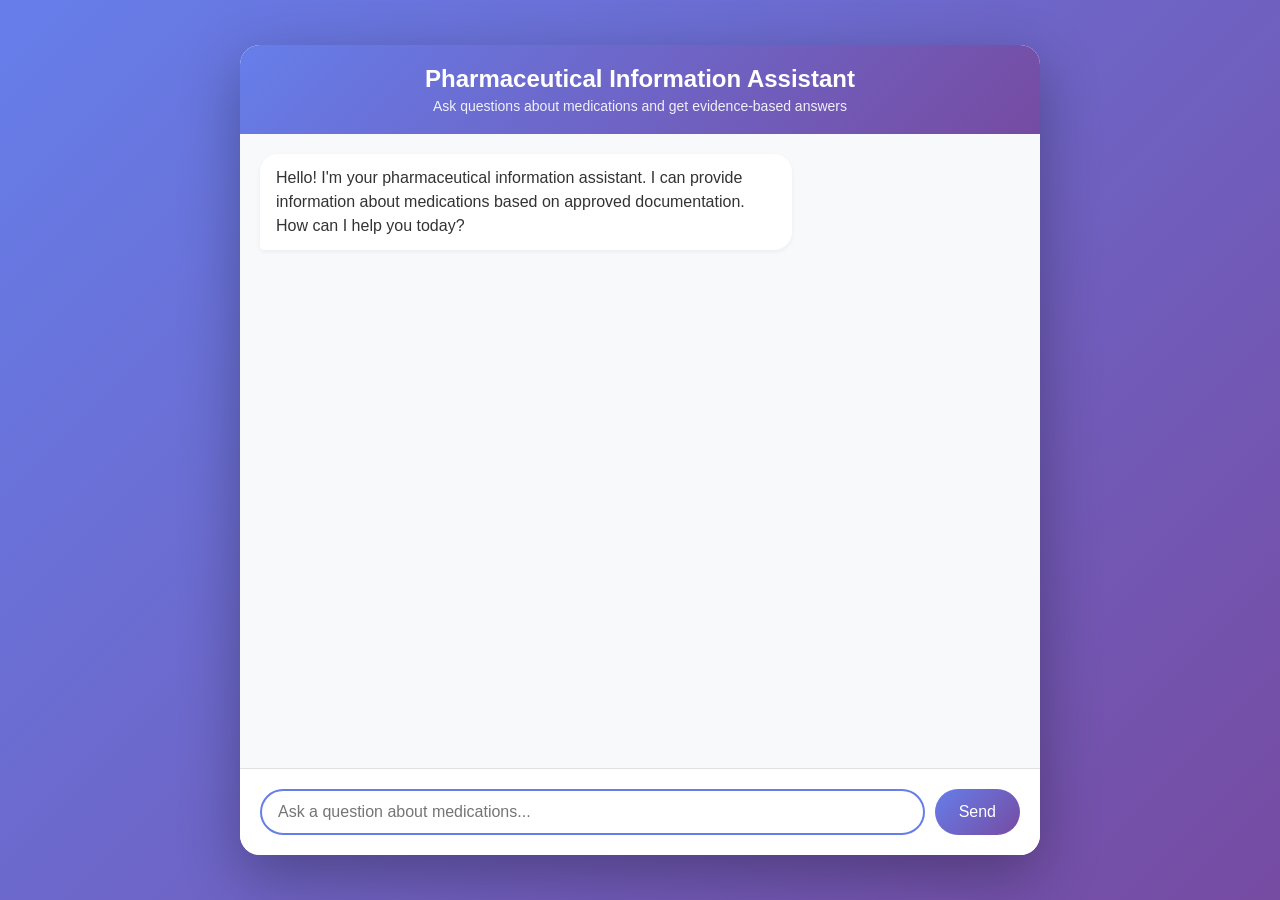
<file: frontend/index.html>
<!DOCTYPE html>
<html lang="en">
<head>
    <meta charset="UTF-8">
    <meta name="viewport" content="width=device-width, initial-scale=1.0">
    <title>Pharmaceutical Assistant</title>
    <link rel="stylesheet" href="style.css">
</head>
<body>
    <div class="container">
        <div class="header">
            <h1>Pharmaceutical Information Assistant</h1>
            <p>Ask questions about medications and get evidence-based answers</p>
        </div>
        
        <div class="chat-container" id="chatContainer">
            <div class="message assistant">
                <div class="message-content">
                    Hello! I'm your pharmaceutical information assistant. I can provide information about medications based on approved documentation. How can I help you today?
                </div>
            </div>
        </div>

        <div class="loading" id="loading">
            <div class="loading-dots">
                <div class="loading-dot"></div>
                <div class="loading-dot"></div>
                <div class="loading-dot"></div>
            </div>
        </div>

        <div class="error-message" id="errorMessage"></div>
        
        <div class="input-container">
            <div class="input-wrapper">
                <input 
                    type="text" 
                    id="userInput" 
                    placeholder="Ask a question about medications..."
                    autocomplete="off"
                />
            </div>
            <button id="sendButton">Send</button>
        </div>
    </div>

    <script src="app.js"></script>
</body>
</html>
</file>
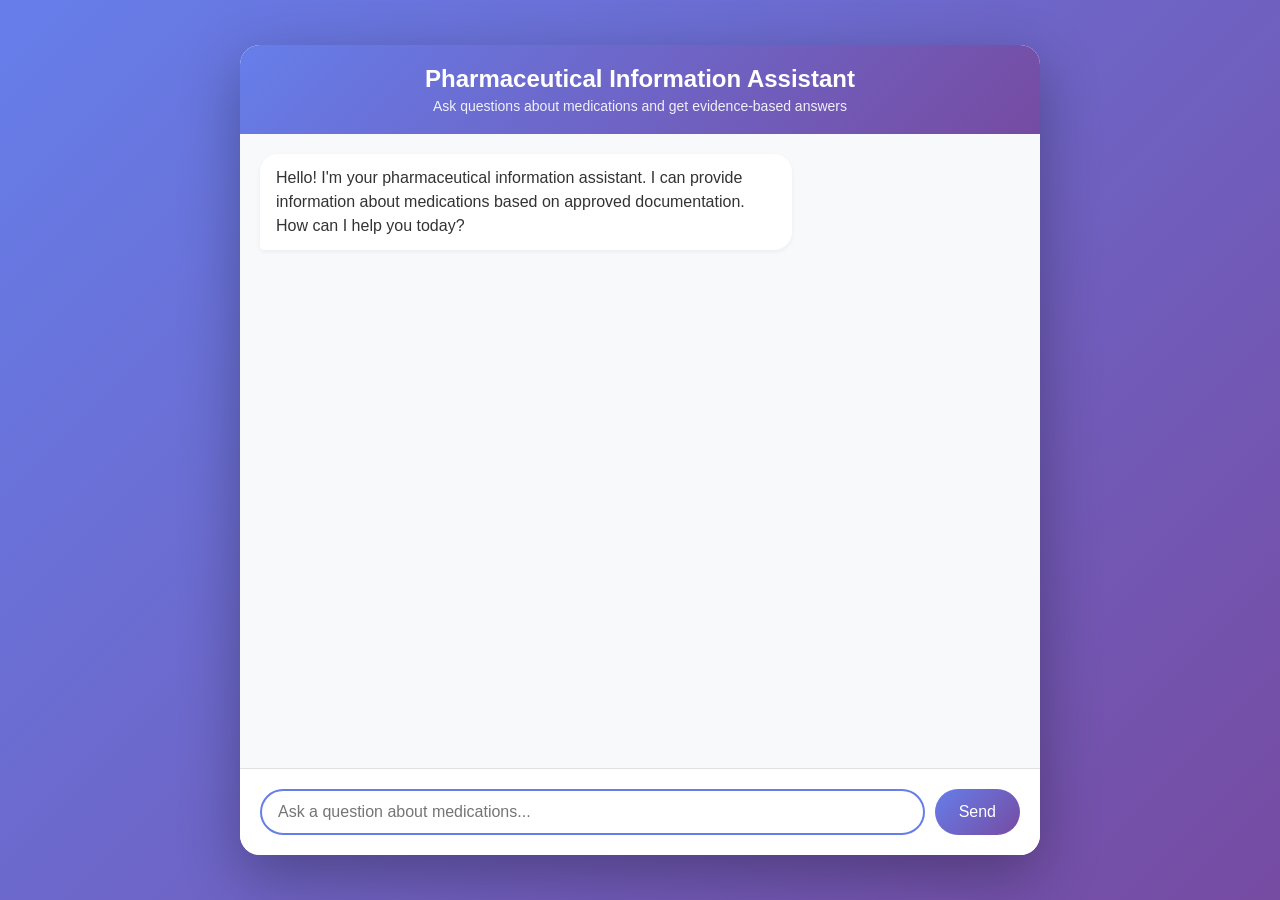
<file: static/index.html>
<!DOCTYPE html>
<html lang="en">
<head>
    <meta charset="UTF-8">
    <meta name="viewport" content="width=device-width, initial-scale=1.0">
    <title>Pharmaceutical Assistant</title>
    <style>
        * {
            margin: 0;
            padding: 0;
            box-sizing: border-box;
        }

        body {
            font-family: -apple-system, BlinkMacSystemFont, 'Segoe UI', Roboto, 'Helvetica Neue', Arial, sans-serif;
            background: linear-gradient(135deg, #667eea 0%, #764ba2 100%);
            height: 100vh;
            display: flex;
            align-items: center;
            justify-content: center;
        }

        .container {
            width: 100%;
            max-width: 800px;
            height: 90vh;
            background: white;
            border-radius: 20px;
            box-shadow: 0 20px 60px rgba(0, 0, 0, 0.3);
            display: flex;
            flex-direction: column;
            overflow: hidden;
        }

        .header {
            background: linear-gradient(135deg, #667eea 0%, #764ba2 100%);
            color: white;
            padding: 20px;
            text-align: center;
            box-shadow: 0 2px 10px rgba(0, 0, 0, 0.1);
        }

        .header h1 {
            font-size: 24px;
            font-weight: 600;
            margin-bottom: 5px;
        }

        .header p {
            font-size: 14px;
            opacity: 0.9;
        }

        .chat-container {
            flex: 1;
            overflow-y: auto;
            padding: 20px;
            background: #f8f9fa;
        }

        .message {
            margin-bottom: 20px;
            animation: fadeIn 0.3s ease-in;
        }

        @keyframes fadeIn {
            from {
                opacity: 0;
                transform: translateY(10px);
            }
            to {
                opacity: 1;
                transform: translateY(0);
            }
        }

        .message.user {
            display: flex;
            justify-content: flex-end;
        }

        .message.assistant {
            display: flex;
            justify-content: flex-start;
        }

        .message-content {
            max-width: 70%;
            padding: 12px 16px;
            border-radius: 18px;
            word-wrap: break-word;
            line-height: 1.5;
        }

        .message.user .message-content {
            background: linear-gradient(135deg, #667eea 0%, #764ba2 100%);
            color: white;
            border-bottom-right-radius: 4px;
        }

        .message.assistant .message-content {
            background: white;
            color: #333;
            border-bottom-left-radius: 4px;
            box-shadow: 0 2px 5px rgba(0, 0, 0, 0.05);
        }

        .input-container {
            padding: 20px;
            background: white;
            border-top: 1px solid #e0e0e0;
            display: flex;
            gap: 10px;
        }

        .input-wrapper {
            flex: 1;
            position: relative;
        }

        #userInput {
            width: 100%;
            padding: 12px 16px;
            border: 2px solid #e0e0e0;
            border-radius: 25px;
            font-size: 16px;
            outline: none;
            transition: border-color 0.3s;
        }

        #userInput:focus {
            border-color: #667eea;
        }

        #sendButton {
            padding: 12px 24px;
            background: linear-gradient(135deg, #667eea 0%, #764ba2 100%);
            color: white;
            border: none;
            border-radius: 25px;
            cursor: pointer;
            font-size: 16px;
            font-weight: 500;
            transition: transform 0.2s, box-shadow 0.2s;
        }

        #sendButton:hover:not(:disabled) {
            transform: translateY(-2px);
            box-shadow: 0 5px 15px rgba(102, 126, 234, 0.4);
        }

        #sendButton:disabled {
            opacity: 0.6;
            cursor: not-allowed;
        }

        .loading {
            display: none;
            padding: 20px;
            text-align: center;
        }

        .loading.active {
            display: block;
        }

        .loading-dots {
            display: inline-flex;
            gap: 4px;
        }

        .loading-dot {
            width: 8px;
            height: 8px;
            background: #667eea;
            border-radius: 50%;
            animation: bounce 1.4s ease-in-out infinite;
        }

        .loading-dot:nth-child(2) {
            animation-delay: 0.2s;
        }

        .loading-dot:nth-child(3) {
            animation-delay: 0.4s;
        }

        @keyframes bounce {
            0%, 60%, 100% {
                transform: translateY(0);
            }
            30% {
                transform: translateY(-10px);
            }
        }

        .error-message {
            background: #fee;
            color: #c33;
            padding: 10px;
            border-radius: 8px;
            margin-bottom: 10px;
            display: none;
        }

        .error-message.active {
            display: block;
        }

        .safety-note {
            background: #fff3cd;
            border-left: 4px solid #ffc107;
            padding: 10px;
            margin-top: 10px;
            border-radius: 4px;
            font-size: 14px;
        }

        .metadata {
            margin-top: 10px;
            padding-top: 10px;
            border-top: 1px solid #e0e0e0;
            font-size: 12px;
            color: #666;
        }

        .metadata-item {
            display: inline-block;
            margin-right: 15px;
        }

        .metadata-label {
            font-weight: 600;
        }

        @media (max-width: 768px) {
            .container {
                height: 100vh;
                border-radius: 0;
                max-width: 100%;
            }
            
            .message-content {
                max-width: 85%;
            }
        }
    </style>
</head>
<body>
    <div class="container">
        <div class="header">
            <h1>Pharmaceutical Information Assistant</h1>
            <p>Ask questions about medications and get evidence-based answers</p>
        </div>
        
        <div class="chat-container" id="chatContainer">
            <div class="message assistant">
                <div class="message-content">
                    Hello! I'm your pharmaceutical information assistant. I can provide information about medications based on approved documentation. How can I help you today?
                </div>
            </div>
        </div>

        <div class="loading" id="loading">
            <div class="loading-dots">
                <div class="loading-dot"></div>
                <div class="loading-dot"></div>
                <div class="loading-dot"></div>
            </div>
        </div>

        <div class="error-message" id="errorMessage"></div>
        
        <div class="input-container">
            <div class="input-wrapper">
                <input 
                    type="text" 
                    id="userInput" 
                    placeholder="Ask a question about medications..."
                    autocomplete="off"
                />
            </div>
            <button id="sendButton">Send</button>
        </div>
    </div>

    <script>
        // Chat management
        const chatContainer = document.getElementById('chatContainer');
        const userInput = document.getElementById('userInput');
        const sendButton = document.getElementById('sendButton');
        const loading = document.getElementById('loading');
        const errorMessage = document.getElementById('errorMessage');
        
        // Store conversation history
        let conversationHistory = [];

        // Send message function
        async function sendMessage() {
            const message = userInput.value.trim();
            if (!message) return;

            // Disable input
            userInput.disabled = true;
            sendButton.disabled = true;
            errorMessage.classList.remove('active');

            // Add user message to UI
            addMessageToChat('user', message);
            
            // Clear input
            userInput.value = '';

            // Show loading
            loading.classList.add('active');

            try {
                // Make API call
                const response = await fetch('/api/chat', {
                    method: 'POST',
                    headers: {
                        'Content-Type': 'application/json',
                    },
                    body: JSON.stringify({
                        text: message,
                        history: conversationHistory
                    })
                });

                if (!response.ok) {
                    throw new Error(`HTTP error! status: ${response.status}`);
                }

                const data = await response.json();
                
                if (data.error) {
                    throw new Error(data.error);
                }

                // Add assistant response to UI
                addMessageToChat('assistant', data.response_text, data);
                
                // Update conversation history
                conversationHistory.push(
                    { role: 'user', content: message },
                    { role: 'assistant', content: data.response_text }
                );
                
                // Keep history limited to last 10 exchanges
                if (conversationHistory.length > 20) {
                    conversationHistory = conversationHistory.slice(-20);
                }

            } catch (error) {
                console.error('Error:', error);
                showError('Sorry, there was an error processing your request. Please try again.');
            } finally {
                // Hide loading
                loading.classList.remove('active');
                
                // Re-enable input
                userInput.disabled = false;
                sendButton.disabled = false;
                userInput.focus();
            }
        }

        // Add message to chat UI
        function addMessageToChat(role, content, metadata = null) {
            const messageDiv = document.createElement('div');
            messageDiv.className = `message ${role}`;
            
            const contentDiv = document.createElement('div');
            contentDiv.className = 'message-content';
            
            // Parse content for safety notes
            const safetyNotePattern = /\*\*Safety note:\*\* (.+)/;
            const match = content.match(safetyNotePattern);
            
            if (match) {
                // Split content and safety note
                const mainContent = content.replace(match[0], '').trim();
                contentDiv.innerHTML = formatMessage(mainContent);
                
                // Add safety note
                const safetyNote = document.createElement('div');
                safetyNote.className = 'safety-note';
                safetyNote.textContent = match[1];
                contentDiv.appendChild(safetyNote);
            } else {
                contentDiv.innerHTML = formatMessage(content);
            }
            
            // Add metadata if assistant message with data
            if (role === 'assistant' && metadata && metadata.safety_labels) {
                const metadataDiv = document.createElement('div');
                metadataDiv.className = 'metadata';
                
                // Show relevant safety labels
                const labels = metadata.safety_labels;
                const relevantLabels = [];
                
                if (labels.grounded) {
                    relevantLabels.push('<span class="metadata-item"><span class="metadata-label">✓</span> Grounded</span>');
                }
                if (labels.medical_advice) {
                    relevantLabels.push('<span class="metadata-item"><span class="metadata-label">⚕</span> Medical Advice Detected</span>');
                }
                if (labels.adverse_event) {
                    relevantLabels.push('<span class="metadata-item"><span class="metadata-label">⚠</span> AE Report</span>');
                }
                
                if (relevantLabels.length > 0) {
                    metadataDiv.innerHTML = relevantLabels.join('');
                    contentDiv.appendChild(metadataDiv);
                }
            }
            
            messageDiv.appendChild(contentDiv);
            chatContainer.appendChild(messageDiv);
            
            // Scroll to bottom
            chatContainer.scrollTop = chatContainer.scrollHeight;
        }

        // Format message content
        function formatMessage(text) {
            // Convert markdown-like formatting
            text = text.replace(/\*\*(.+?)\*\*/g, '<strong>$1</strong>');
            text = text.replace(/\n\n/g, '</p><p>');
            text = text.replace(/\n/g, '<br>');
            
            // Wrap in paragraph tags if not already
            if (!text.startsWith('<p>')) {
                text = '<p>' + text + '</p>';
            }
            
            return text;
        }

        // Show error message
        function showError(message) {
            errorMessage.textContent = message;
            errorMessage.classList.add('active');
            setTimeout(() => {
                errorMessage.classList.remove('active');
            }, 5000);
        }

        // Event listeners
        sendButton.addEventListener('click', sendMessage);
        
        userInput.addEventListener('keypress', (e) => {
            if (e.key === 'Enter' && !e.shiftKey) {
                e.preventDefault();
                sendMessage();
            }
        });

        // Focus input on load
        userInput.focus();
    </script>
</body>
</html>
</file>
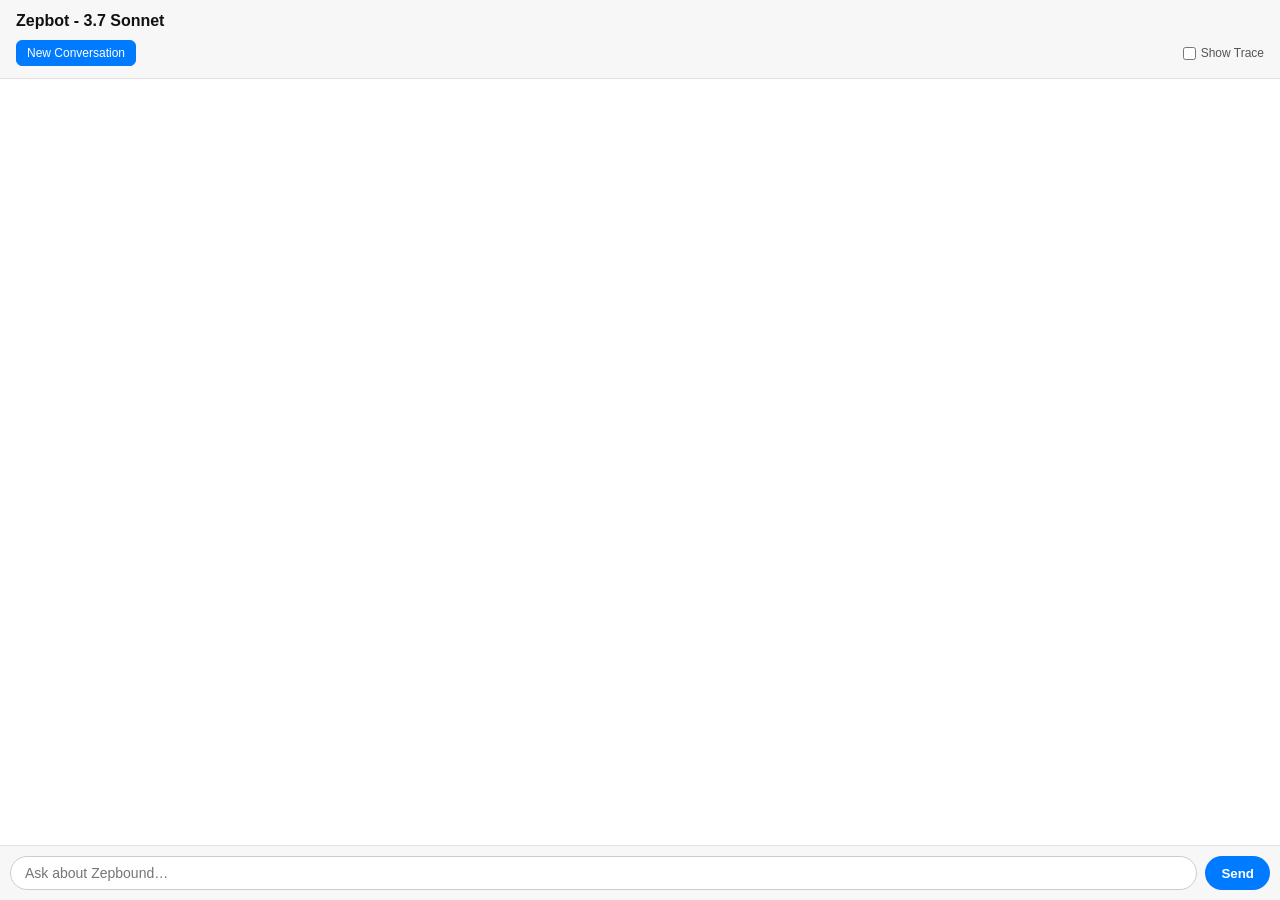
<file: extension/sidepanel/sidepanel.html>
<!-- extension/sidepanel/sidepanel.html -->
<!DOCTYPE html>
<html>
<head>
    <title>Zepbot Assistant</title>
    <link rel="stylesheet" href="sidepanel.css">
</head>
<body>
    <div class="header">
        <h1>Zepbot - 3.7 Sonnet</h1>
        <div class="controls">
            <button id="new-conversation-btn" title="Start a new chat session">New Conversation</button>
            <div class="trace-toggle">
                <input type="checkbox" id="show-trace-checkbox">
                <label for="show-trace-checkbox">Show Trace</label>
            </div>
        </div>
    </div>

    <div id="chat-container">
        <!-- Chat messages will be dynamically inserted here -->
    </div>

    <div id="thinking-indicator" class="hidden">
        <div class="spinner"></div>
        <span>Thinking...</span>
    </div>

    <form id="chat-form">
        <input type="text" id="chat-input" placeholder="Ask about Zepbound…" autocomplete="off" required>
        <button type="submit" title="Send message">Send</button>
    </form>

    <script src="sidepanel.js"></script>
</body>
</html>
</file>
<file: frontend/style.css>
* {
    margin: 0;
    padding: 0;
    box-sizing: border-box;
}

body {
    font-family: -apple-system, BlinkMacSystemFont, 'Segoe UI', Roboto, 'Helvetica Neue', Arial, sans-serif;
    background: linear-gradient(135deg, #667eea 0%, #764ba2 100%);
    height: 100vh;
    display: flex;
    align-items: center;
    justify-content: center;
}

.container {
    width: 100%;
    max-width: 800px;
    height: 90vh;
    background: white;
    border-radius: 20px;
    box-shadow: 0 20px 60px rgba(0, 0, 0, 0.3);
    display: flex;
    flex-direction: column;
    overflow: hidden;
}

.header {
    background: linear-gradient(135deg, #667eea 0%, #764ba2 100%);
    color: white;
    padding: 20px;
    text-align: center;
    box-shadow: 0 2px 10px rgba(0, 0, 0, 0.1);
}

.header h1 {
    font-size: 24px;
    font-weight: 600;
    margin-bottom: 5px;
}

.header p {
    font-size: 14px;
    opacity: 0.9;
}

.chat-container {
    flex: 1;
    overflow-y: auto;
    padding: 20px;
    background: #f8f9fa;
}

.message {
    margin-bottom: 20px;
    animation: fadeIn 0.3s ease-in;
}

@keyframes fadeIn {
    from {
        opacity: 0;
        transform: translateY(10px);
    }
    to {
        opacity: 1;
        transform: translateY(0);
    }
}

.message.user {
    display: flex;
    justify-content: flex-end;
}

.message.assistant {
    display: flex;
    justify-content: flex-start;
}

.message-content {
    max-width: 70%;
    padding: 12px 16px;
    border-radius: 18px;
    word-wrap: break-word;
    line-height: 1.5;
}

.message.user .message-content {
    background: linear-gradient(135deg, #667eea 0%, #764ba2 100%);
    color: white;
    border-bottom-right-radius: 4px;
}

.message.assistant .message-content {
    background: white;
    color: #333;
    border-bottom-left-radius: 4px;
    box-shadow: 0 2px 5px rgba(0, 0, 0, 0.05);
}

.message-content p {
    margin-bottom: 10px;
}

.message-content p:last-child {
    margin-bottom: 0;
}

.message-content ul {
    margin: 10px 0;
    padding-left: 20px;
}

.message-content li {
    margin-bottom: 5px;
}

.message-content strong {
    font-weight: 600;
}

.safety-note {
    background: #fff3cd;
    border-left: 4px solid #ffc107;
    padding: 10px;
    margin-top: 10px;
    border-radius: 4px;
    font-size: 14px;
    color: #856404;
}

.metadata {
    margin-top: 10px;
    padding-top: 10px;
    border-top: 1px solid #e0e0e0;
    font-size: 12px;
    color: #666;
}

.metadata-item {
    display: inline-block;
    margin-right: 15px;
}

.metadata-label {
    font-weight: 600;
}

.input-container {
    padding: 20px;
    background: white;
    border-top: 1px solid #e0e0e0;
    display: flex;
    gap: 10px;
}

.input-wrapper {
    flex: 1;
    position: relative;
}

#userInput {
    width: 100%;
    padding: 12px 16px;
    border: 2px solid #e0e0e0;
    border-radius: 25px;
    font-size: 16px;
    outline: none;
    transition: border-color 0.3s;
}

#userInput:focus {
    border-color: #667eea;
}

#sendButton {
    padding: 12px 24px;
    background: linear-gradient(135deg, #667eea 0%, #764ba2 100%);
    color: white;
    border: none;
    border-radius: 25px;
    cursor: pointer;
    font-size: 16px;
    font-weight: 500;
    transition: transform 0.2s, box-shadow 0.2s;
}

#sendButton:hover:not(:disabled) {
    transform: translateY(-2px);
    box-shadow: 0 5px 15px rgba(102, 126, 234, 0.4);
}

#sendButton:disabled {
    opacity: 0.6;
    cursor: not-allowed;
}

.loading {
    display: none;
    padding: 20px;
    text-align: center;
}

.loading.active {
    display: block;
}

.loading-dots {
    display: inline-flex;
    gap: 4px;
}

.loading-dot {
    width: 8px;
    height: 8px;
    background: #667eea;
    border-radius: 50%;
    animation: bounce 1.4s ease-in-out infinite;
}

.loading-dot:nth-child(2) {
    animation-delay: 0.2s;
}

.loading-dot:nth-child(3) {
    animation-delay: 0.4s;
}

@keyframes bounce {
    0%, 60%, 100% {
        transform: translateY(0);
    }
    30% {
        transform: translateY(-10px);
    }
}

.error-message {
    background: #fee;
    color: #c33;
    padding: 10px;
    border-radius: 8px;
    margin-bottom: 10px;
    display: none;
    position: absolute;
    bottom: 100px;
    left: 20px;
    right: 20px;
    z-index: 1000;
}

.error-message.active {
    display: block;
}

/* Scrollbar styling */
.chat-container::-webkit-scrollbar {
    width: 6px;
}

.chat-container::-webkit-scrollbar-track {
    background: #f1f1f1;
}

.chat-container::-webkit-scrollbar-thumb {
    background: #888;
    border-radius: 3px;
}

.chat-container::-webkit-scrollbar-thumb:hover {
    background: #555;
}

/* Mobile responsive */
@media (max-width: 768px) {
    .container {
        height: 100vh;
        border-radius: 0;
        max-width: 100%;
    }
    
    .message-content {
        max-width: 85%;
    }
    
    .header h1 {
        font-size: 20px;
    }
    
    #userInput, #sendButton {
        font-size: 14px;
    }
}
</file>
<file: extension/sidepanel/sidepanel.css>
/* extension/sidepanel/sidepanel.css */
body, html {
    height: 100%;
    margin: 0;
    font-family: -apple-system, BlinkMacSystemFont, "Segoe UI", Roboto, Helvetica, Arial, sans-serif;
    background-color: #ffffff;
    display: flex;
    flex-direction: column;
}

/* Header and Controls */
.header {
    padding: 12px 16px;
    background-color: #f7f7f7;
    border-bottom: 1px solid #e0e0e0;
    flex-shrink: 0;
}
.header h1 {
    font-size: 16px;
    margin: 0 0 10px 0;
    color: #111;
}
.controls {
    display: flex;
    align-items: center;
    gap: 10px;
}
.controls button {
    font-size: 12px;
    padding: 5px 10px;
    border-radius: 6px;
    cursor: pointer;
    border: 1px solid #ccc;
    background-color: #fff;
}
.controls button:hover {
    background-color: #f0f0f0;
}
.controls button#new-conversation-btn {
    background-color: #007bff;
    color: white;
    border-color: #007bff;
}
.controls button#new-conversation-btn:hover {
    background-color: #0069d9;
}
.trace-toggle {
    display: flex;
    align-items: center;
    font-size: 12px;
    color: #555;
    margin-left: auto;
    cursor: pointer;
}
.trace-toggle input {
    margin-right: 5px;
    cursor: pointer;
}

/* Chat Message Container */
#chat-container {
    flex-grow: 1;
    overflow-y: auto;
    padding: 16px;
    display: flex;
    flex-direction: column;
    gap: 12px;
}
.chat-message {
    padding: 10px 14px;
    border-radius: 18px;
    max-width: 85%;
    line-height: 1.5;
    font-size: 14px;
    word-wrap: break-word;
}
.chat-message.user {
    background-color: #007bff;
    color: white;
    align-self: flex-end;
    border-bottom-right-radius: 4px;
}
.chat-message.assistant {
    background-color: #f0f0f0;
    color: #222;
    align-self: flex-start;
    border-bottom-left-radius: 4px;
}
.chat-message p {
    margin: 0;
}
.safety-caption {
    font-size: 11px;
    font-family: monospace;
    color: #888;
    margin-top: 12px;
    padding-top: 8px;
    border-top: 1px solid #e0e0e0;
}
details { /* Trace Expander */
    margin-top: 12px;
    border-top: 1px solid #e0e0e0;
    padding-top: 8px;
}
summary {
    font-size: 12px;
    cursor: pointer;
    color: #555;
    outline: none;
}
pre {
    background-color: #e9e9eb;
    border-radius: 4px;
    padding: 8px;
    font-size: 11px;
    white-space: pre-wrap;
    word-break: break-all;
    max-height: 250px;
    overflow-y: auto;
    color: #333;
}
.trace-container {
    display: none; /* Hidden by default */
}
body.show-traces .trace-container {
    display: block; /* Shown when body has class */
}

/* Thinking Indicator */
#thinking-indicator {
    display: flex;
    align-items: center;
    gap: 8px;
    padding: 8px 16px;
    font-size: 14px;
    color: #555;
    flex-shrink: 0;
}
#thinking-indicator.hidden {
    display: none;
}
.spinner {
    width: 16px;
    height: 16px;
    border: 2px solid #ccc;
    border-top-color: #555;
    border-radius: 50%;
    animation: spin 1s linear infinite;
}
@keyframes spin {
    to { transform: rotate(360deg); }
}

/* Chat Input Form */
#chat-form {
    display: flex;
    padding: 10px;
    background-color: #f7f7f7;
    border-top: 1px solid #e0e0e0;
    flex-shrink: 0;
}
#chat-input {
    flex-grow: 1;
    border: 1px solid #ccc;
    border-radius: 18px;
    padding: 8px 14px;
    font-size: 14px;
    outline: none;
}
#chat-input:focus {
    border-color: #007bff;
    box-shadow: 0 0 0 2px rgba(0, 123, 255, 0.25);
}
#chat-form button {
    border: none;
    background-color: #007bff;
    color: white;
    font-weight: bold;
    border-radius: 18px;
    padding: 8px 16px;
    margin-left: 8px;
    cursor: pointer;
}
#chat-form button:hover {
    background-color: #0069d9;
}
</file>
